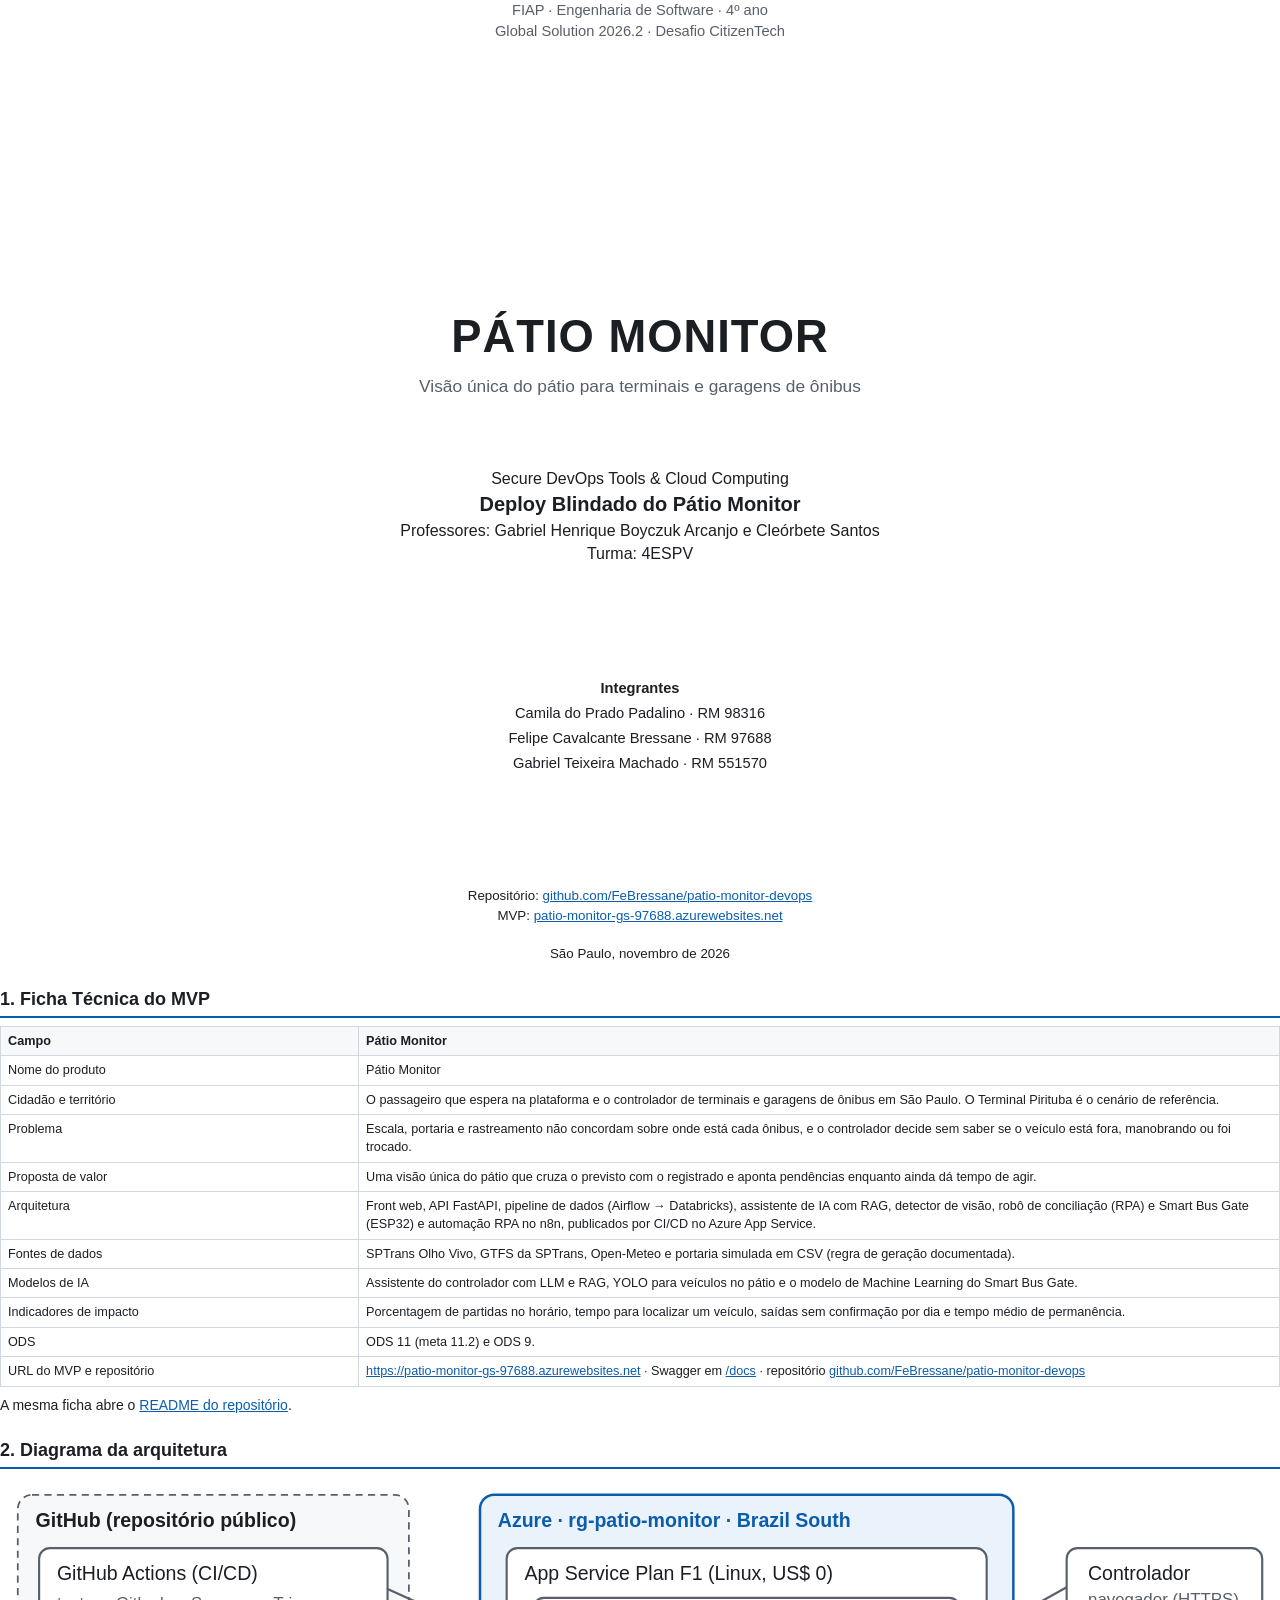
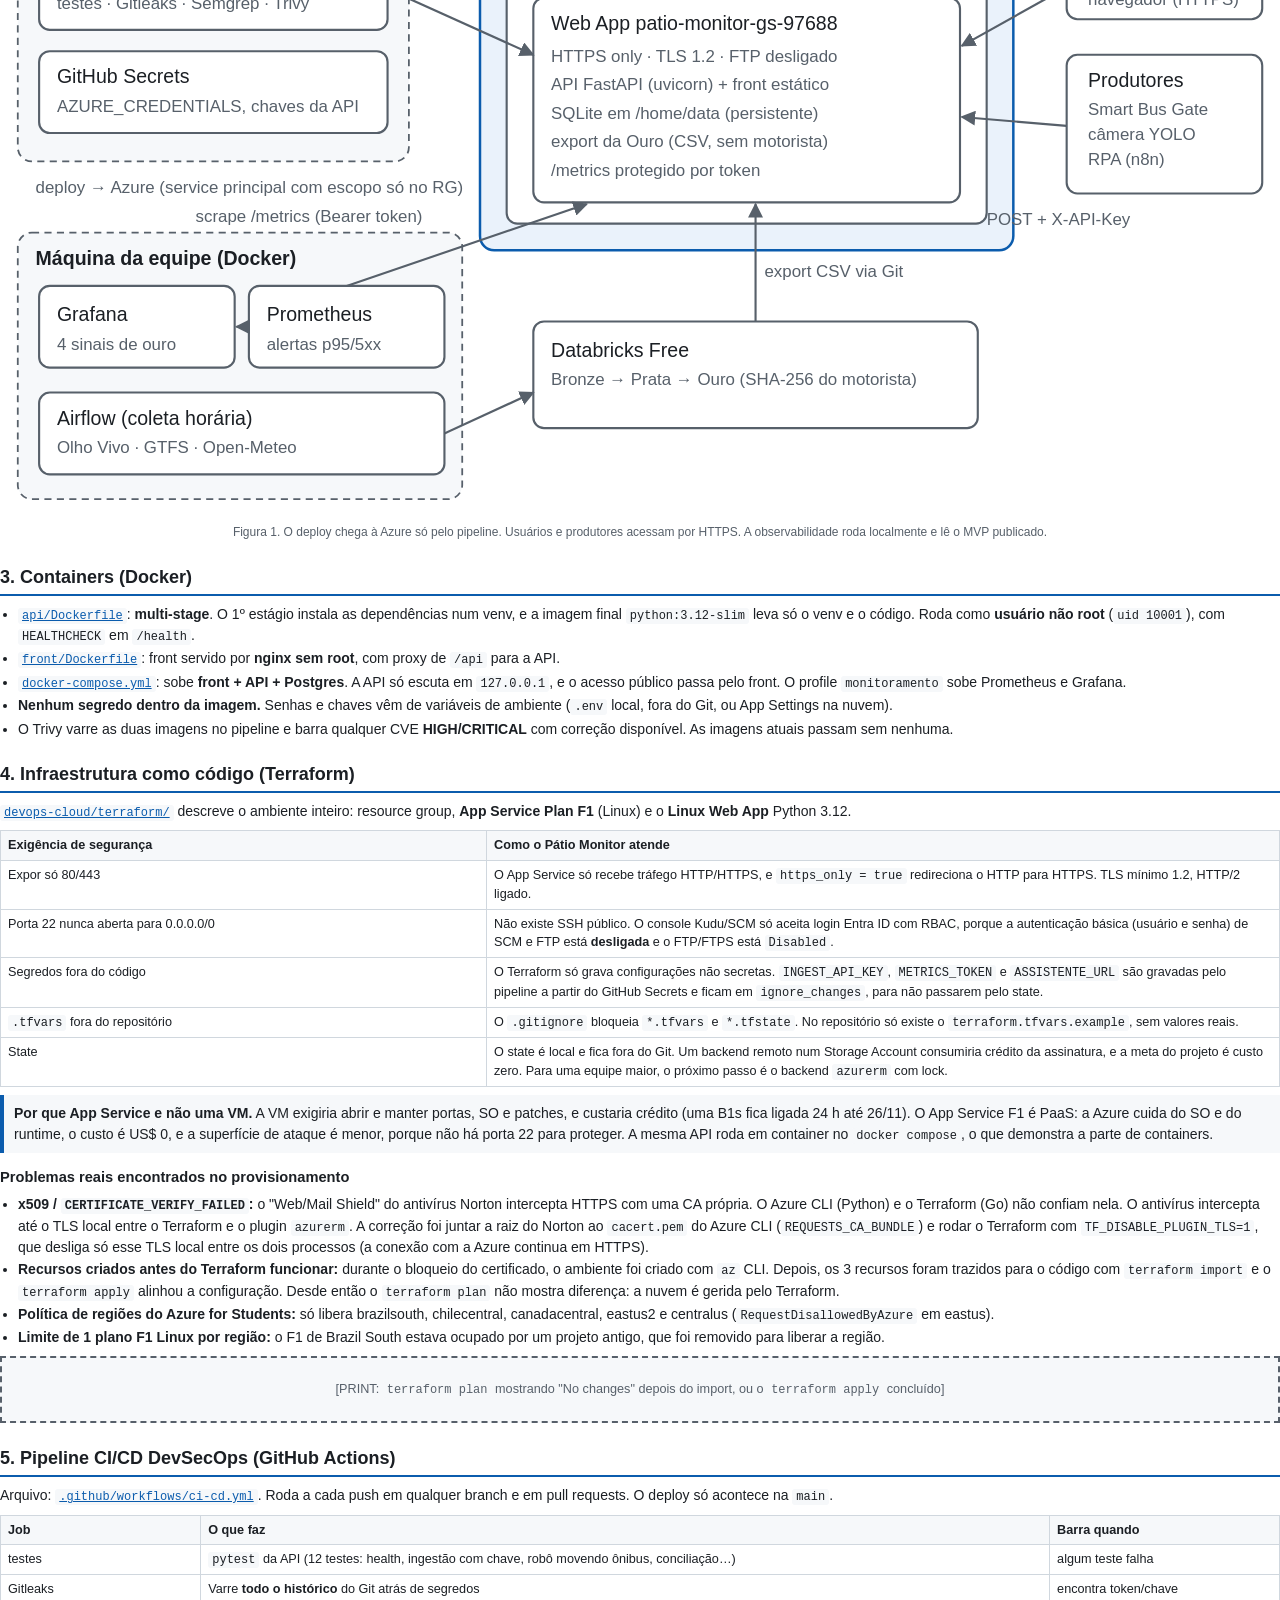
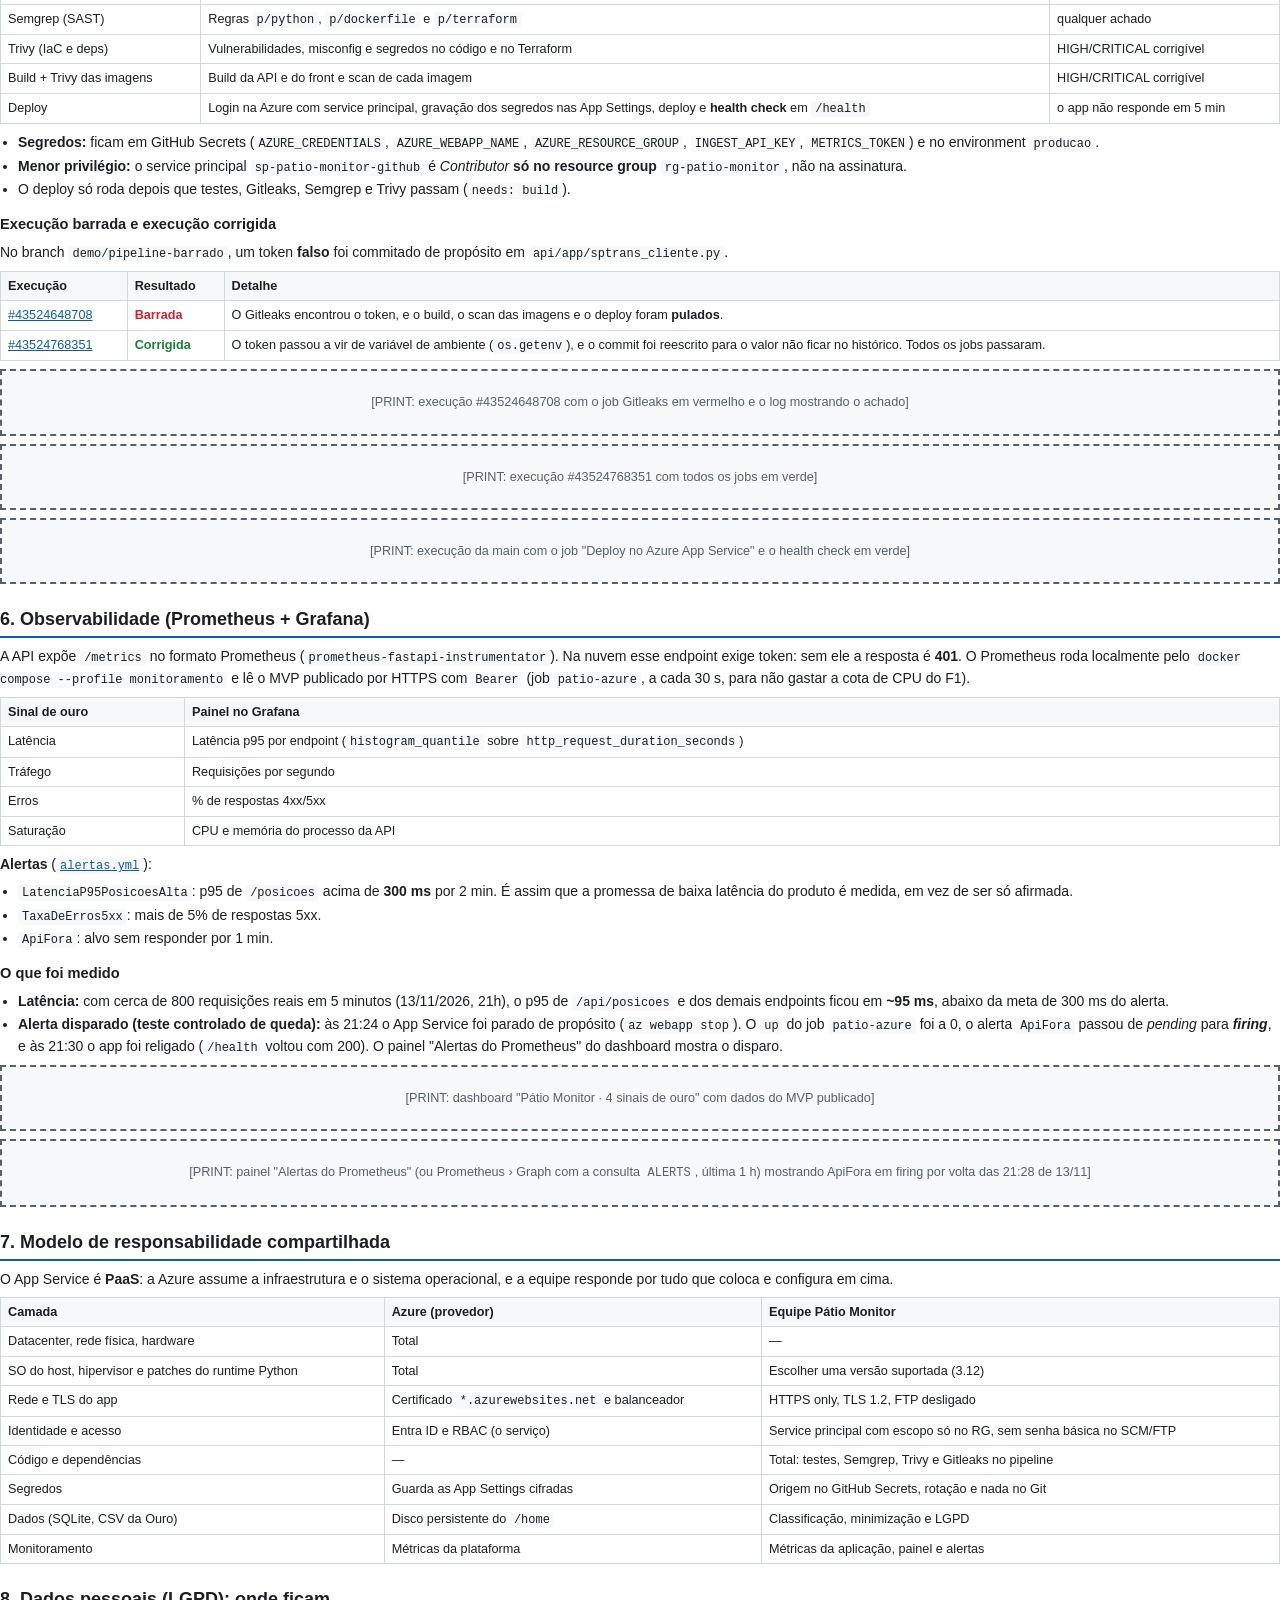
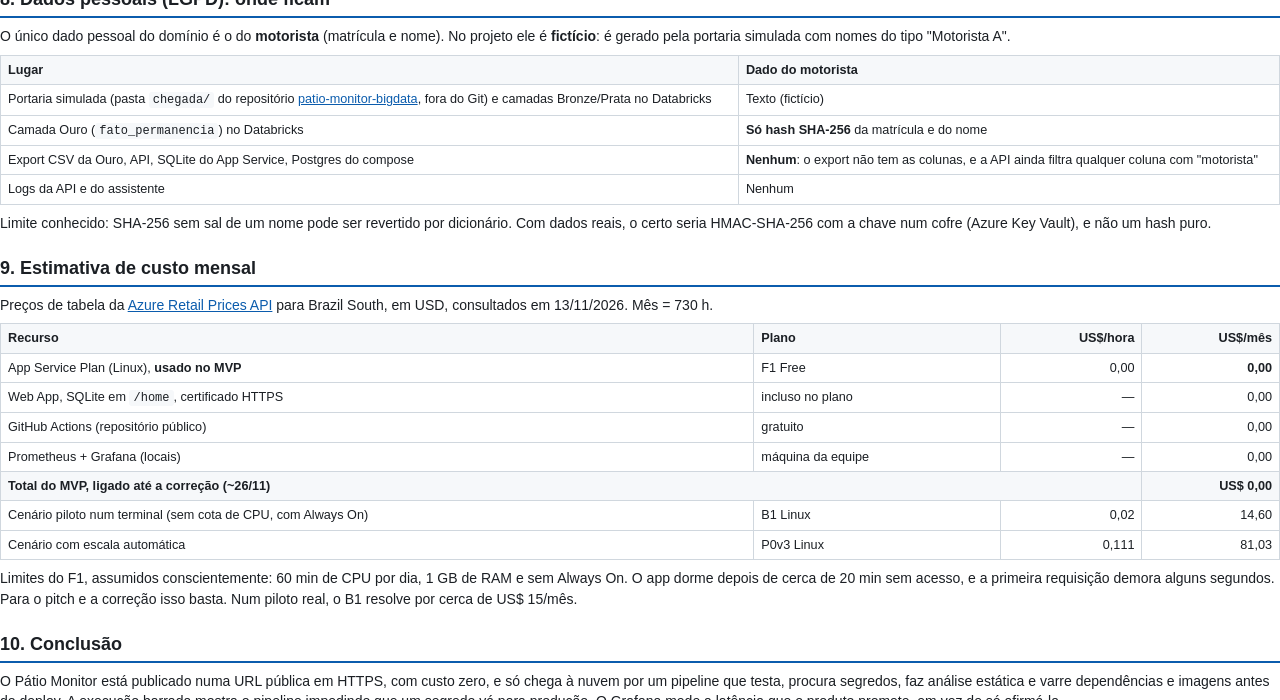
<file: devops-cloud/relatorio/relatorio-devops.html>
<!doctype html>
<html lang="pt-BR">
<head>
<meta charset="utf-8">
<title>Deploy Blindado do Pátio Monitor</title>
<style>
  @page { size: A4; margin: 18mm 16mm 18mm 16mm; }
  :root { --tinta:#1b1f24; --suave:#57606a; --linha:#d0d7de; --fundo:#f6f8fa; --acento:#0b5cad; --ok:#1a7f37; --erro:#cf222e; }
  * { box-sizing: border-box; }
  body { font-family: "Segoe UI", Arial, sans-serif; color: var(--tinta); font-size: 10.5pt; line-height: 1.45; margin: 0; background:#fff; }
  a { color: var(--acento); }
  h1 { font-size: 17pt; margin: 0 0 6px; }
  h2 { font-size: 13.5pt; margin: 22px 0 8px; padding-bottom: 4px; border-bottom: 2px solid var(--acento); break-after: avoid; }
  h3 { font-size: 11pt; margin: 14px 0 6px; break-after: avoid; }
  p { margin: 6px 0; }
  ul { margin: 6px 0 6px 18px; padding: 0; }
  li { margin: 2px 0; }
  code { font-family: Consolas, monospace; font-size: 9pt; background: var(--fundo); padding: 1px 4px; border-radius: 3px; }
  table { border-collapse: collapse; width: 100%; margin: 8px 0; font-size: 9.5pt; break-inside: avoid; }
  th, td { border: 1px solid var(--linha); padding: 5px 7px; text-align: left; vertical-align: top; }
  th { background: var(--fundo); }
  .num { text-align: right; white-space: nowrap; }
  .capa { height: 255mm; display: flex; flex-direction: column; justify-content: space-between; text-align: center; break-after: page; }
  .capa .topo { color: var(--suave); font-size: 11pt; }
  .capa .produto { font-size: 34pt; font-weight: 700; letter-spacing: 1px; margin-top: 40mm; }
  .capa .slogan { font-size: 13pt; color: var(--suave); margin-top: 4px; }
  .capa .entrega { margin-top: 18mm; font-size: 12pt; }
  .capa .entrega b { font-size: 15pt; }
  .capa .integrantes { font-size: 11pt; line-height: 1.7; }
  .capa .links { font-size: 10pt; }
  .print { border: 2px dashed var(--suave); background: var(--fundo); color: var(--suave); padding: 22px 12px; text-align: center; margin: 8px 0; font-size: 9.5pt; break-inside: avoid; }
  .legenda { font-size: 9pt; color: var(--suave); text-align: center; margin-top: 2px; }
  .ok { color: var(--ok); font-weight: 600; } .erro { color: var(--erro); font-weight: 600; }
  .caixa { background: var(--fundo); border-left: 4px solid var(--acento); padding: 8px 10px; margin: 8px 0; break-inside: avoid; }
  svg text { font-family: "Segoe UI", Arial, sans-serif; }
  .quebra { break-before: page; }
</style>
</head>
<body>

<!-- ===================== CAPA (padrão da equipe) ===================== -->
<section class="capa">
  <div class="topo">FIAP · Engenharia de Software · 4º ano<br>Global Solution 2026.2 · Desafio CitizenTech</div>
  <div>
    <div class="produto">PÁTIO MONITOR</div>
    <div class="slogan">Visão única do pátio para terminais e garagens de ônibus</div>
    <div class="entrega">Secure DevOps Tools &amp; Cloud Computing<br><b>Deploy Blindado do Pátio Monitor</b><br>
      Professores: Gabriel Henrique Boyczuk Arcanjo e Cleórbete Santos<br>Turma: 4ESPV</div>
  </div>
  <div class="integrantes"><b>Integrantes</b><br>
    Camila do Prado Padalino · RM 98316<br>Felipe Cavalcante Bressane · RM 97688<br>Gabriel Teixeira Machado · RM 551570</div>
  <div class="links">
    Repositório: <a href="https://github.com/FeBressane/patio-monitor-devops">github.com/FeBressane/patio-monitor-devops</a><br>
    MVP: <a href="https://patio-monitor-gs-97688.azurewebsites.net">patio-monitor-gs-97688.azurewebsites.net</a><br><br>
    São Paulo, novembro de 2026</div>
</section>

<!-- ===================== 1. FICHA ===================== -->
<h2>1. Ficha Técnica do MVP</h2>
<table>
  <tr><th style="width:28%">Campo</th><th>Pátio Monitor</th></tr>
  <tr><td>Nome do produto</td><td>Pátio Monitor</td></tr>
  <tr><td>Cidadão e território</td><td>O passageiro que espera na plataforma e o controlador de terminais e garagens de ônibus em São Paulo. O Terminal Pirituba é o cenário de referência.</td></tr>
  <tr><td>Problema</td><td>Escala, portaria e rastreamento não concordam sobre onde está cada ônibus, e o controlador decide sem saber se o veículo está fora, manobrando ou foi trocado.</td></tr>
  <tr><td>Proposta de valor</td><td>Uma visão única do pátio que cruza o previsto com o registrado e aponta pendências enquanto ainda dá tempo de agir.</td></tr>
  <tr><td>Arquitetura</td><td>Front web, API FastAPI, pipeline de dados (Airflow → Databricks), assistente de IA com RAG, detector de visão, robô de conciliação (RPA) e Smart Bus Gate (ESP32) e automação RPA no n8n, publicados por CI/CD no Azure App Service.</td></tr>
  <tr><td>Fontes de dados</td><td>SPTrans Olho Vivo, GTFS da SPTrans, Open-Meteo e portaria simulada em CSV (regra de geração documentada).</td></tr>
  <tr><td>Modelos de IA</td><td>Assistente do controlador com LLM e RAG, YOLO para veículos no pátio e o modelo de Machine Learning do Smart Bus Gate.</td></tr>
  <tr><td>Indicadores de impacto</td><td>Porcentagem de partidas no horário, tempo para localizar um veículo, saídas sem confirmação por dia e tempo médio de permanência.</td></tr>
  <tr><td>ODS</td><td>ODS 11 (meta 11.2) e ODS 9.</td></tr>
  <tr><td>URL do MVP e repositório</td><td><a href="https://patio-monitor-gs-97688.azurewebsites.net">https://patio-monitor-gs-97688.azurewebsites.net</a> · Swagger em <a href="https://patio-monitor-gs-97688.azurewebsites.net/docs">/docs</a> · repositório <a href="https://github.com/FeBressane/patio-monitor-devops">github.com/FeBressane/patio-monitor-devops</a></td></tr>
</table>
<p>A mesma ficha abre o <a href="https://github.com/FeBressane/patio-monitor-devops#readme">README do repositório</a>.</p>

<!-- ===================== 2. ARQUITETURA ===================== -->
<h2>2. Diagrama da arquitetura</h2>
<svg viewBox="0 0 720 360" width="100%" role="img" aria-label="Arquitetura do Pátio Monitor">
  <defs><marker id="s" viewBox="0 0 10 10" refX="9" refY="5" markerWidth="7" markerHeight="7" orient="auto"><path d="M0,0 L10,5 L0,10 z" fill="#57606a"/></marker></defs>
  <style>.b{fill:#fff;stroke:#57606a;stroke-width:1.2}.az{fill:#eaf2fb;stroke:#0b5cad;stroke-width:1.4}.gh{fill:#f6f8fa;stroke:#57606a;stroke-dasharray:4 3}.t{font-size:11px;fill:#1b1f24}.p{font-size:9.5px;fill:#57606a}.l{stroke:#57606a;stroke-width:1.2;fill:none;marker-end:url(#s)}.tt{font-size:11px;font-weight:600;fill:#0b5cad}</style>
  <!-- GitHub -->
  <rect class="gh" x="10" y="10" width="220" height="150" rx="8"/>
  <text class="tt" x="20" y="28" style="fill:#1b1f24">GitHub (repositório público)</text>
  <rect class="b" x="22" y="40" width="196" height="46" rx="6"/>
  <text class="t" x="32" y="58">GitHub Actions (CI/CD)</text>
  <text class="p" x="32" y="74">testes · Gitleaks · Semgrep · Trivy</text>
  <rect class="b" x="22" y="98" width="196" height="46" rx="6"/>
  <text class="t" x="32" y="116">GitHub Secrets</text>
  <text class="p" x="32" y="132">AZURE_CREDENTIALS, chaves da API</text>
  <!-- Azure -->
  <rect class="az" x="270" y="10" width="300" height="200" rx="8"/>
  <text class="tt" x="280" y="28">Azure · rg-patio-monitor · Brazil South</text>
  <rect class="b" x="285" y="40" width="270" height="155" rx="6"/>
  <text class="t" x="295" y="58">App Service Plan F1 (Linux, US$ 0)</text>
  <rect class="b" x="300" y="68" width="240" height="115" rx="6"/>
  <text class="t" x="310" y="86">Web App patio-monitor-gs-97688</text>
  <text class="p" x="310" y="104">HTTPS only · TLS 1.2 · FTP desligado</text>
  <text class="p" x="310" y="120">API FastAPI (uvicorn) + front estático</text>
  <text class="p" x="310" y="136">SQLite em /home/data (persistente)</text>
  <text class="p" x="310" y="152">export da Ouro (CSV, sem motorista)</text>
  <text class="p" x="310" y="168">/metrics protegido por token</text>
  <!-- deploy arrow -->
  <path class="l" d="M218,63 L300,100"/>
  <text class="p" x="20" y="178">deploy → Azure (service principal com escopo só no RG)</text>
  <!-- users -->
  <rect class="b" x="600" y="40" width="110" height="40" rx="6"/>
  <text class="t" x="612" y="58">Controlador</text><text class="p" x="612" y="72">navegador (HTTPS)</text>
  <path class="l" d="M600,62 L541,95"/>
  <!-- producers -->
  <rect class="b" x="600" y="100" width="110" height="78" rx="6"/>
  <text class="t" x="612" y="118">Produtores</text>
  <text class="p" x="612" y="134">Smart Bus Gate</text><text class="p" x="612" y="148">câmera YOLO</text><text class="p" x="612" y="162">RPA (n8n)</text>
  <path class="l" d="M600,140 L541,135"/>
  <text class="p" x="555" y="196">POST + X-API-Key</text>
  <!-- local -->
  <rect class="gh" x="10" y="200" width="250" height="150" rx="8"/>
  <text class="tt" x="20" y="218" style="fill:#1b1f24">Máquina da equipe (Docker)</text>
  <rect class="b" x="140" y="230" width="110" height="46" rx="6"/><text class="t" x="150" y="250">Prometheus</text><text class="p" x="150" y="266">alertas p95/5xx</text>
  <rect class="b" x="22" y="230" width="110" height="46" rx="6"/><text class="t" x="32" y="250">Grafana</text><text class="p" x="32" y="266">4 sinais de ouro</text>
  <path class="l" d="M140,253 L133,253"/>
  <rect class="b" x="22" y="290" width="228" height="46" rx="6"/><text class="t" x="32" y="308">Airflow (coleta horária)</text><text class="p" x="32" y="324">Olho Vivo · GTFS · Open-Meteo</text>
  <path class="l" d="M195,230 L330,184"/>
  <text class="p" x="110" y="194">scrape /metrics (Bearer token)</text>
  <!-- databricks -->
  <rect class="b" x="300" y="250" width="250" height="60" rx="6"/>
  <text class="t" x="310" y="270">Databricks Free</text><text class="p" x="310" y="286">Bronze → Prata → Ouro (SHA-256 do motorista)</text>
  <path class="l" d="M250,313 L300,290"/>
  <path class="l" d="M425,250 L425,184"/>
  <text class="p" x="430" y="225">export CSV via Git</text>
</svg>
<p class="legenda">Figura 1. O deploy chega à Azure só pelo pipeline. Usuários e produtores acessam por HTTPS. A observabilidade roda localmente e lê o MVP publicado.</p>

<!-- ===================== 3. CONTAINERS ===================== -->
<h2>3. Containers (Docker)</h2>
<ul>
  <li><a href="https://github.com/FeBressane/patio-monitor-devops/blob/main/api/Dockerfile"><code>api/Dockerfile</code></a>: <b>multi-stage</b>. O 1º estágio instala as dependências num venv, e a imagem final <code>python:3.12-slim</code> leva só o venv e o código. Roda como <b>usuário não root</b> (<code>uid 10001</code>), com <code>HEALTHCHECK</code> em <code>/health</code>.</li>
  <li><a href="https://github.com/FeBressane/patio-monitor-devops/blob/main/front/Dockerfile"><code>front/Dockerfile</code></a>: front servido por <b>nginx sem root</b>, com proxy de <code>/api</code> para a API.</li>
  <li><a href="https://github.com/FeBressane/patio-monitor-devops/blob/main/docker-compose.yml"><code>docker-compose.yml</code></a>: sobe <b>front + API + Postgres</b>. A API só escuta em <code>127.0.0.1</code>, e o acesso público passa pelo front. O profile <code>monitoramento</code> sobe Prometheus e Grafana.</li>
  <li><b>Nenhum segredo dentro da imagem.</b> Senhas e chaves vêm de variáveis de ambiente (<code>.env</code> local, fora do Git, ou App Settings na nuvem).</li>
  <li>O Trivy varre as duas imagens no pipeline e barra qualquer CVE <b>HIGH/CRITICAL</b> com correção disponível. As imagens atuais passam sem nenhuma.</li>
</ul>

<!-- ===================== 4. IAC ===================== -->
<h2>4. Infraestrutura como código (Terraform)</h2>
<p><a href="https://github.com/FeBressane/patio-monitor-devops/tree/main/devops-cloud/terraform"><code>devops-cloud/terraform/</code></a> descreve o ambiente inteiro: resource group, <b>App Service Plan F1</b> (Linux) e o <b>Linux Web App</b> Python 3.12.</p>
<table>
  <tr><th style="width:38%">Exigência de segurança</th><th>Como o Pátio Monitor atende</th></tr>
  <tr><td>Expor só 80/443</td><td>O App Service só recebe tráfego HTTP/HTTPS, e <code>https_only = true</code> redireciona o HTTP para HTTPS. TLS mínimo 1.2, HTTP/2 ligado.</td></tr>
  <tr><td>Porta 22 nunca aberta para 0.0.0.0/0</td><td>Não existe SSH público. O console Kudu/SCM só aceita login Entra ID com RBAC, porque a autenticação básica (usuário e senha) de SCM e FTP está <b>desligada</b> e o FTP/FTPS está <code>Disabled</code>.</td></tr>
  <tr><td>Segredos fora do código</td><td>O Terraform só grava configurações não secretas. <code>INGEST_API_KEY</code>, <code>METRICS_TOKEN</code> e <code>ASSISTENTE_URL</code> são gravadas pelo pipeline a partir do GitHub Secrets e ficam em <code>ignore_changes</code>, para não passarem pelo state.</td></tr>
  <tr><td><code>.tfvars</code> fora do repositório</td><td>O <code>.gitignore</code> bloqueia <code>*.tfvars</code> e <code>*.tfstate</code>. No repositório só existe o <code>terraform.tfvars.example</code>, sem valores reais.</td></tr>
  <tr><td>State</td><td>O state é local e fica fora do Git. Um backend remoto num Storage Account consumiria crédito da assinatura, e a meta do projeto é custo zero. Para uma equipe maior, o próximo passo é o backend <code>azurerm</code> com lock.</td></tr>
</table>
<div class="caixa"><b>Por que App Service e não uma VM.</b> A VM exigiria abrir e manter portas, SO e patches, e custaria crédito (uma B1s fica ligada 24 h até 26/11). O App Service F1 é PaaS: a Azure cuida do SO e do runtime, o custo é US$ 0, e a superfície de ataque é menor, porque não há porta 22 para proteger. A mesma API roda em container no <code>docker compose</code>, o que demonstra a parte de containers.</div>
<h3>Problemas reais encontrados no provisionamento</h3>
<ul>
  <li><b>x509 / <code>CERTIFICATE_VERIFY_FAILED</code>:</b> o "Web/Mail Shield" do antivírus Norton intercepta HTTPS com uma CA própria. O Azure CLI (Python) e o Terraform (Go) não confiam nela. O antivírus intercepta até o TLS local entre o Terraform e o plugin <code>azurerm</code>. A correção foi juntar a raiz do Norton ao <code>cacert.pem</code> do Azure CLI (<code>REQUESTS_CA_BUNDLE</code>) e rodar o Terraform com <code>TF_DISABLE_PLUGIN_TLS=1</code>, que desliga só esse TLS local entre os dois processos (a conexão com a Azure continua em HTTPS).</li>
  <li><b>Recursos criados antes do Terraform funcionar:</b> durante o bloqueio do certificado, o ambiente foi criado com <code>az</code> CLI. Depois, os 3 recursos foram trazidos para o código com <code>terraform import</code> e o <code>terraform apply</code> alinhou a configuração. Desde então o <code>terraform plan</code> não mostra diferença: a nuvem é gerida pelo Terraform.</li>
  <li><b>Política de regiões do Azure for Students:</b> só libera brazilsouth, chilecentral, canadacentral, eastus2 e centralus (<code>RequestDisallowedByAzure</code> em eastus).</li>
  <li><b>Limite de 1 plano F1 Linux por região:</b> o F1 de Brazil South estava ocupado por um projeto antigo, que foi removido para liberar a região.</li>
</ul>
<div class="print">[PRINT: <code>terraform plan</code> mostrando "No changes" depois do import, ou o <code>terraform apply</code> concluído]</div>

<!-- ===================== 5. PIPELINE ===================== -->
<h2 class="quebra">5. Pipeline CI/CD DevSecOps (GitHub Actions)</h2>
<p>Arquivo: <a href="https://github.com/FeBressane/patio-monitor-devops/blob/main/.github/workflows/ci-cd.yml"><code>.github/workflows/ci-cd.yml</code></a>. Roda a cada push em qualquer branch e em pull requests. O deploy só acontece na <code>main</code>.</p>
<table>
  <tr><th>Job</th><th>O que faz</th><th>Barra quando</th></tr>
  <tr><td>testes</td><td><code>pytest</code> da API (12 testes: health, ingestão com chave, robô movendo ônibus, conciliação…)</td><td>algum teste falha</td></tr>
  <tr><td>Gitleaks</td><td>Varre <b>todo o histórico</b> do Git atrás de segredos</td><td>encontra token/chave</td></tr>
  <tr><td>Semgrep (SAST)</td><td>Regras <code>p/python</code>, <code>p/dockerfile</code> e <code>p/terraform</code></td><td>qualquer achado</td></tr>
  <tr><td>Trivy (IaC e deps)</td><td>Vulnerabilidades, misconfig e segredos no código e no Terraform</td><td>HIGH/CRITICAL corrigível</td></tr>
  <tr><td>Build + Trivy das imagens</td><td>Build da API e do front e scan de cada imagem</td><td>HIGH/CRITICAL corrigível</td></tr>
  <tr><td>Deploy</td><td>Login na Azure com service principal, gravação dos segredos nas App Settings, deploy e <b>health check</b> em <code>/health</code></td><td>o app não responde em 5 min</td></tr>
</table>
<ul>
  <li><b>Segredos:</b> ficam em GitHub Secrets (<code>AZURE_CREDENTIALS</code>, <code>AZURE_WEBAPP_NAME</code>, <code>AZURE_RESOURCE_GROUP</code>, <code>INGEST_API_KEY</code>, <code>METRICS_TOKEN</code>) e no environment <code>producao</code>.</li>
  <li><b>Menor privilégio:</b> o service principal <code>sp-patio-monitor-github</code> é <i>Contributor</i> <b>só no resource group</b> <code>rg-patio-monitor</code>, não na assinatura.</li>
  <li>O deploy só roda depois que testes, Gitleaks, Semgrep e Trivy passam (<code>needs: build</code>).</li>
</ul>
<h3>Execução barrada e execução corrigida</h3>
<p>No branch <code>demo/pipeline-barrado</code>, um token <b>falso</b> foi commitado de propósito em <code>api/app/sptrans_cliente.py</code>.</p>
<table>
  <tr><th>Execução</th><th>Resultado</th><th>Detalhe</th></tr>
  <tr><td><a href="https://github.com/FeBressane/patio-monitor-devops/actions/runs/43524648708">#43524648708</a></td><td class="erro">Barrada</td><td>O Gitleaks encontrou o token, e o build, o scan das imagens e o deploy foram <b>pulados</b>.</td></tr>
  <tr><td><a href="https://github.com/FeBressane/patio-monitor-devops/actions/runs/43524768351">#43524768351</a></td><td class="ok">Corrigida</td><td>O token passou a vir de variável de ambiente (<code>os.getenv</code>), e o commit foi reescrito para o valor não ficar no histórico. Todos os jobs passaram.</td></tr>
</table>
<div class="print">[PRINT: execução #43524648708 com o job Gitleaks em vermelho e o log mostrando o achado]</div>
<div class="print">[PRINT: execução #43524768351 com todos os jobs em verde]</div>
<div class="print">[PRINT: execução da main com o job "Deploy no Azure App Service" e o health check em verde]</div>

<!-- ===================== 6. OBSERVABILIDADE ===================== -->
<h2>6. Observabilidade (Prometheus + Grafana)</h2>
<p>A API expõe <code>/metrics</code> no formato Prometheus (<code>prometheus-fastapi-instrumentator</code>). Na nuvem esse endpoint exige token: sem ele a resposta é <b>401</b>. O Prometheus roda localmente pelo <code>docker compose --profile monitoramento</code> e lê o MVP publicado por HTTPS com <code>Bearer</code> (job <code>patio-azure</code>, a cada 30 s, para não gastar a cota de CPU do F1).</p>
<table>
  <tr><th>Sinal de ouro</th><th>Painel no Grafana</th></tr>
  <tr><td>Latência</td><td>Latência p95 por endpoint (<code>histogram_quantile</code> sobre <code>http_request_duration_seconds</code>)</td></tr>
  <tr><td>Tráfego</td><td>Requisições por segundo</td></tr>
  <tr><td>Erros</td><td>% de respostas 4xx/5xx</td></tr>
  <tr><td>Saturação</td><td>CPU e memória do processo da API</td></tr>
</table>
<p><b>Alertas</b> (<a href="https://github.com/FeBressane/patio-monitor-devops/blob/main/devops-cloud/monitoramento/alertas.yml"><code>alertas.yml</code></a>):</p>
<ul>
  <li><code>LatenciaP95PosicoesAlta</code>: p95 de <code>/posicoes</code> acima de <b>300 ms</b> por 2 min. É assim que a promessa de baixa latência do produto é medida, em vez de ser só afirmada.</li>
  <li><code>TaxaDeErros5xx</code>: mais de 5% de respostas 5xx.</li>
  <li><code>ApiFora</code>: alvo sem responder por 1 min.</li>
</ul>
<h3>O que foi medido</h3>
<ul>
  <li><b>Latência:</b> com cerca de 800 requisições reais em 5 minutos (13/11/2026, 21h), o p95 de <code>/api/posicoes</code> e dos demais endpoints ficou em <b>~95 ms</b>, abaixo da meta de 300 ms do alerta.</li>
  <li><b>Alerta disparado (teste controlado de queda):</b> às 21:24 o App Service foi parado de propósito (<code>az webapp stop</code>). O <code>up</code> do job <code>patio-azure</code> foi a 0, o alerta <code>ApiFora</code> passou de <i>pending</i> para <b><i>firing</i></b>, e às 21:30 o app foi religado (<code>/health</code> voltou com 200). O painel "Alertas do Prometheus" do dashboard mostra o disparo.</li>
</ul>
<div class="print">[PRINT: dashboard "Pátio Monitor · 4 sinais de ouro" com dados do MVP publicado]</div>
<div class="print">[PRINT: painel "Alertas do Prometheus" (ou Prometheus › Graph com a consulta <code>ALERTS</code>, última 1 h) mostrando ApiFora em firing por volta das 21:28 de 13/11]</div>

<!-- ===================== 7. RESPONSABILIDADE ===================== -->
<h2 class="quebra">7. Modelo de responsabilidade compartilhada</h2>
<p>O App Service é <b>PaaS</b>: a Azure assume a infraestrutura e o sistema operacional, e a equipe responde por tudo que coloca e configura em cima.</p>
<table>
  <tr><th style="width:30%">Camada</th><th>Azure (provedor)</th><th>Equipe Pátio Monitor</th></tr>
  <tr><td>Datacenter, rede física, hardware</td><td>Total</td><td>—</td></tr>
  <tr><td>SO do host, hipervisor e patches do runtime Python</td><td>Total</td><td>Escolher uma versão suportada (3.12)</td></tr>
  <tr><td>Rede e TLS do app</td><td>Certificado <code>*.azurewebsites.net</code> e balanceador</td><td>HTTPS only, TLS 1.2, FTP desligado</td></tr>
  <tr><td>Identidade e acesso</td><td>Entra ID e RBAC (o serviço)</td><td>Service principal com escopo só no RG, sem senha básica no SCM/FTP</td></tr>
  <tr><td>Código e dependências</td><td>—</td><td>Total: testes, Semgrep, Trivy e Gitleaks no pipeline</td></tr>
  <tr><td>Segredos</td><td>Guarda as App Settings cifradas</td><td>Origem no GitHub Secrets, rotação e nada no Git</td></tr>
  <tr><td>Dados (SQLite, CSV da Ouro)</td><td>Disco persistente do <code>/home</code></td><td>Classificação, minimização e LGPD</td></tr>
  <tr><td>Monitoramento</td><td>Métricas da plataforma</td><td>Métricas da aplicação, painel e alertas</td></tr>
</table>

<!-- ===================== 8. LGPD ===================== -->
<h2>8. Dados pessoais (LGPD): onde ficam</h2>
<p>O único dado pessoal do domínio é o do <b>motorista</b> (matrícula e nome). No projeto ele é <b>fictício</b>: é gerado pela portaria simulada com nomes do tipo "Motorista A".</p>
<table>
  <tr><th>Lugar</th><th>Dado do motorista</th></tr>
  <tr><td>Portaria simulada (pasta <code>chegada/</code> do repositório <a href="https://github.com/FeBressane/patio-monitor-bigdata">patio-monitor-bigdata</a>, fora do Git) e camadas Bronze/Prata no Databricks</td><td>Texto (fictício)</td></tr>
  <tr><td>Camada Ouro (<code>fato_permanencia</code>) no Databricks</td><td><b>Só hash SHA-256</b> da matrícula e do nome</td></tr>
  <tr><td>Export CSV da Ouro, API, SQLite do App Service, Postgres do compose</td><td><b>Nenhum</b>: o export não tem as colunas, e a API ainda filtra qualquer coluna com "motorista"</td></tr>
  <tr><td>Logs da API e do assistente</td><td>Nenhum</td></tr>
</table>
<p>Limite conhecido: SHA-256 sem sal de um nome pode ser revertido por dicionário. Com dados reais, o certo seria HMAC-SHA-256 com a chave num cofre (Azure Key Vault), e não um hash puro.</p>

<!-- ===================== 9. CUSTO ===================== -->
<h2>9. Estimativa de custo mensal</h2>
<p>Preços de tabela da <a href="https://prices.azure.com/api/retail/prices">Azure Retail Prices API</a> para Brazil South, em USD, consultados em 13/11/2026. Mês = 730 h.</p>
<table>
  <tr><th>Recurso</th><th>Plano</th><th class="num">US$/hora</th><th class="num">US$/mês</th></tr>
  <tr><td>App Service Plan (Linux), <b>usado no MVP</b></td><td>F1 Free</td><td class="num">0,00</td><td class="num"><b>0,00</b></td></tr>
  <tr><td>Web App, SQLite em <code>/home</code>, certificado HTTPS</td><td>incluso no plano</td><td class="num">—</td><td class="num">0,00</td></tr>
  <tr><td>GitHub Actions (repositório público)</td><td>gratuito</td><td class="num">—</td><td class="num">0,00</td></tr>
  <tr><td>Prometheus + Grafana (locais)</td><td>máquina da equipe</td><td class="num">—</td><td class="num">0,00</td></tr>
  <tr><th colspan="3">Total do MVP, ligado até a correção (~26/11)</th><th class="num">US$ 0,00</th></tr>
  <tr><td>Cenário piloto num terminal (sem cota de CPU, com Always On)</td><td>B1 Linux</td><td class="num">0,02</td><td class="num">14,60</td></tr>
  <tr><td>Cenário com escala automática</td><td>P0v3 Linux</td><td class="num">0,111</td><td class="num">81,03</td></tr>
</table>
<p>Limites do F1, assumidos conscientemente: 60 min de CPU por dia, 1 GB de RAM e sem Always On. O app dorme depois de cerca de 20 min sem acesso, e a primeira requisição demora alguns segundos. Para o pitch e a correção isso basta. Num piloto real, o B1 resolve por cerca de US$ 15/mês.</p>

<!-- ===================== 10. CONCLUSÃO ===================== -->
<h2>10. Conclusão</h2>
<p>O Pátio Monitor está publicado numa URL pública em HTTPS, com custo zero, e só chega à nuvem por um pipeline que testa, procura segredos, faz análise estática e varre dependências e imagens antes do deploy. A execução barrada mostra o pipeline impedindo que um segredo vá para produção. O Grafana mede a latência que o produto promete, em vez de só afirmá-la.</p>
<p><b>Links:</b> repositório <a href="https://github.com/FeBressane/patio-monitor-devops">github.com/FeBressane/patio-monitor-devops</a> · MVP <a href="https://patio-monitor-gs-97688.azurewebsites.net">patio-monitor-gs-97688.azurewebsites.net</a> · Swagger <a href="https://patio-monitor-gs-97688.azurewebsites.net/docs">/docs</a> · pipeline <a href="https://github.com/FeBressane/patio-monitor-devops/actions">Actions</a></p>

</body>
</html>
</file>
